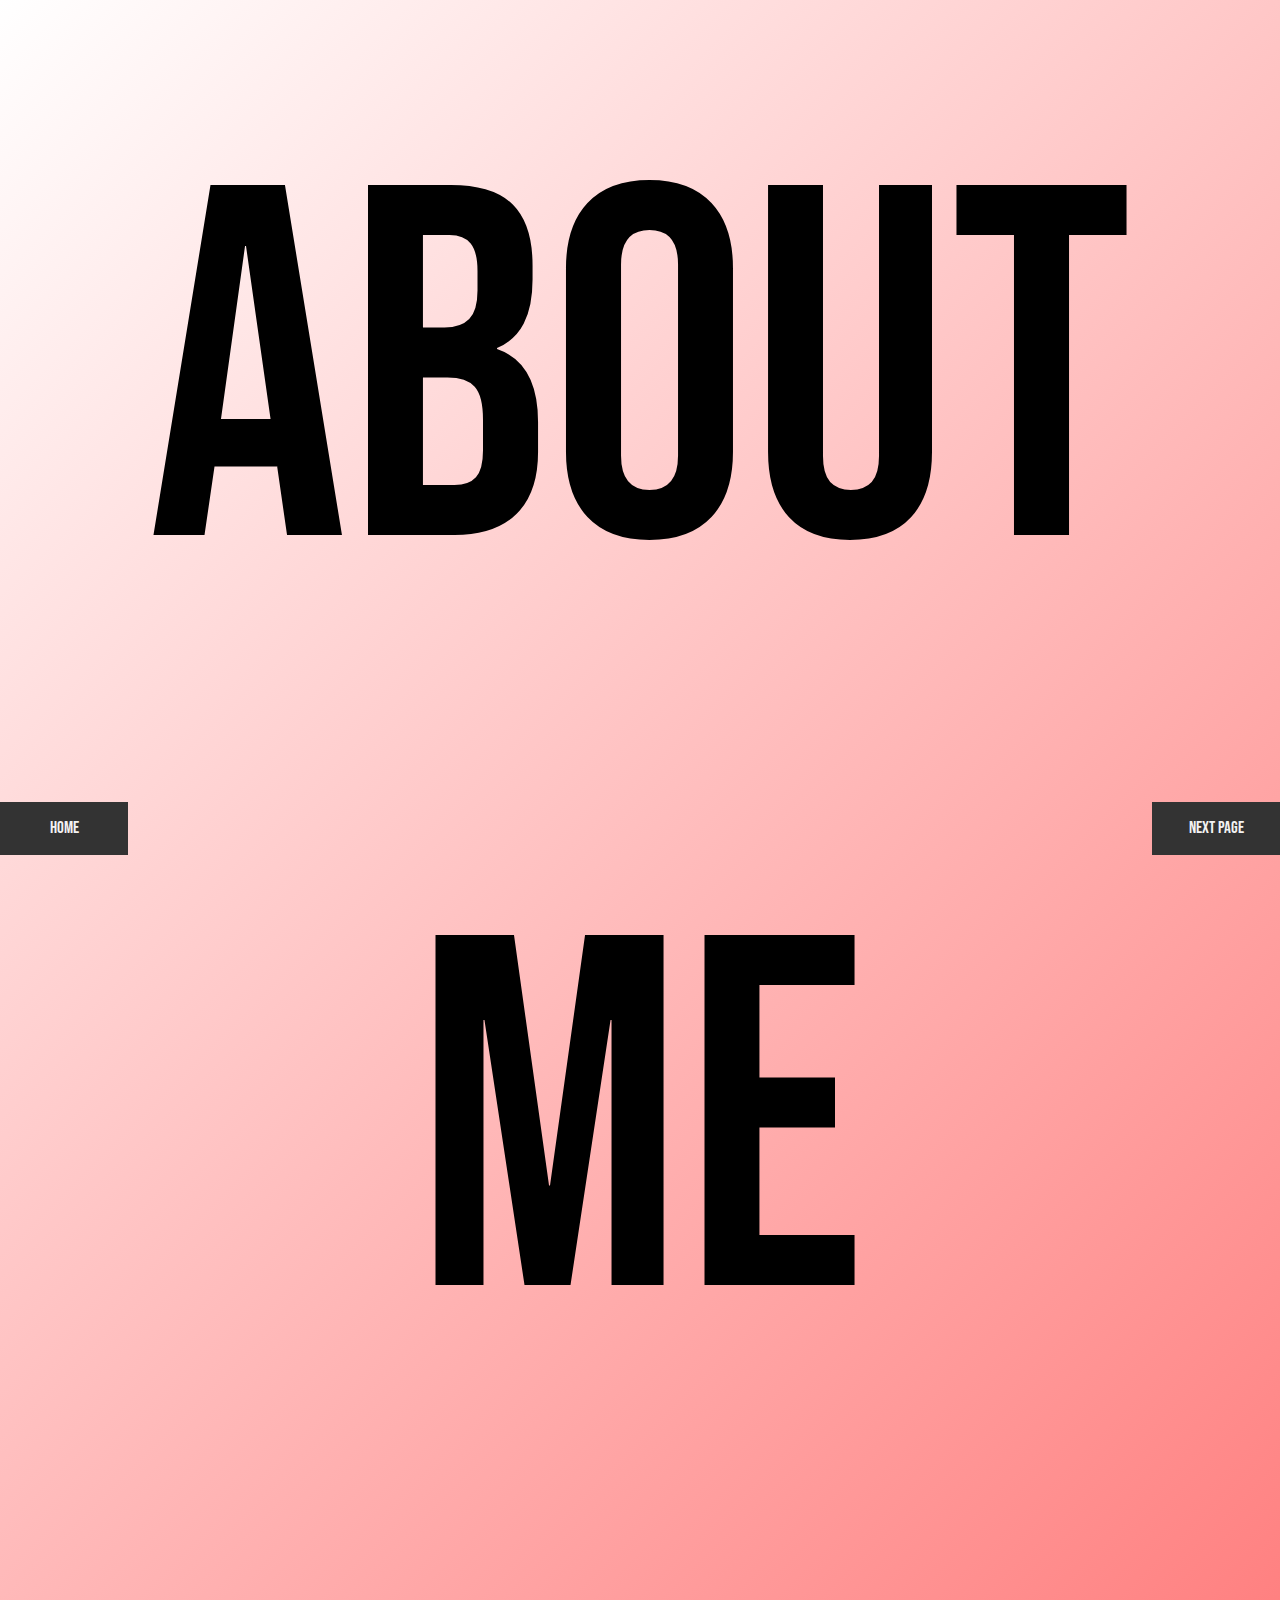
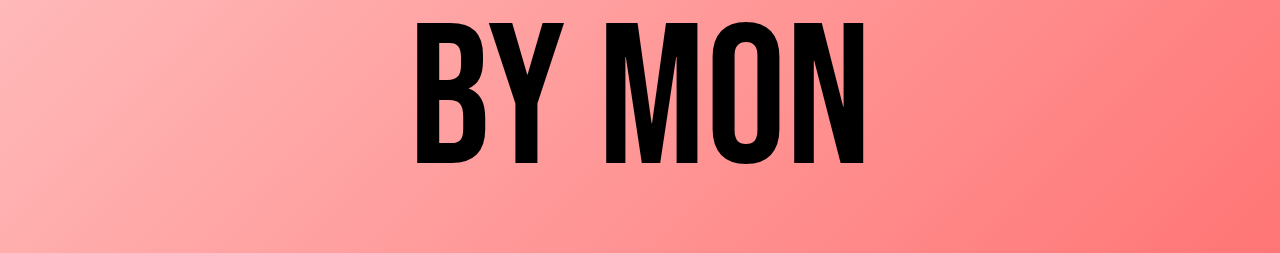
<file: index.html>
<!DOCTYPE html>
<html lang = “en”>
	<head>
		<title>About me</title>
        <meta name="viewport" content="width=device-width, initial-scale=1">
        <link rel="stylesheet" href="https://www.w3schools.com/w3css/4/w3.css">
        <link rel="stylesheet" type="text/css" href="style.css">
        <link rel="preconnect" href="https://fonts.googleapis.com">
        <link rel="preconnect" href="https://fonts.gstatic.com" crossorigin>
        <link href="https://fonts.googleapis.com/css2?family=Bebas+Neue&display=swap" rel="stylesheet">
	</head>
	<body>
        <div class = "navbarNext glow-on-hover">
            <a href = "page1.html">Next page</a>
        </div>
        <div class = "navbarBack glow-on-hover">
            <a href = "index.html">Home</a>
        </div>
        <!-- <div class="sidenav">
            <a href="page1.html">Page 1</a>
            <a href="page2.html">Page 2</a>
            <a href="page3.html">Page 3</a>
            <a href="page4.html">Page 4</a>
            <a href="page5.html">Page 5</a>
        </div> -->
        <h1 style = "font-family: 'Bebas Neue', cursive; font-size: 500px">About me</h1><br>
        <h1 style = "font-family: 'Bebas Neue', cursive; font-size: 200px">By Mon</h1>
        
	</body>
</html>
</file>
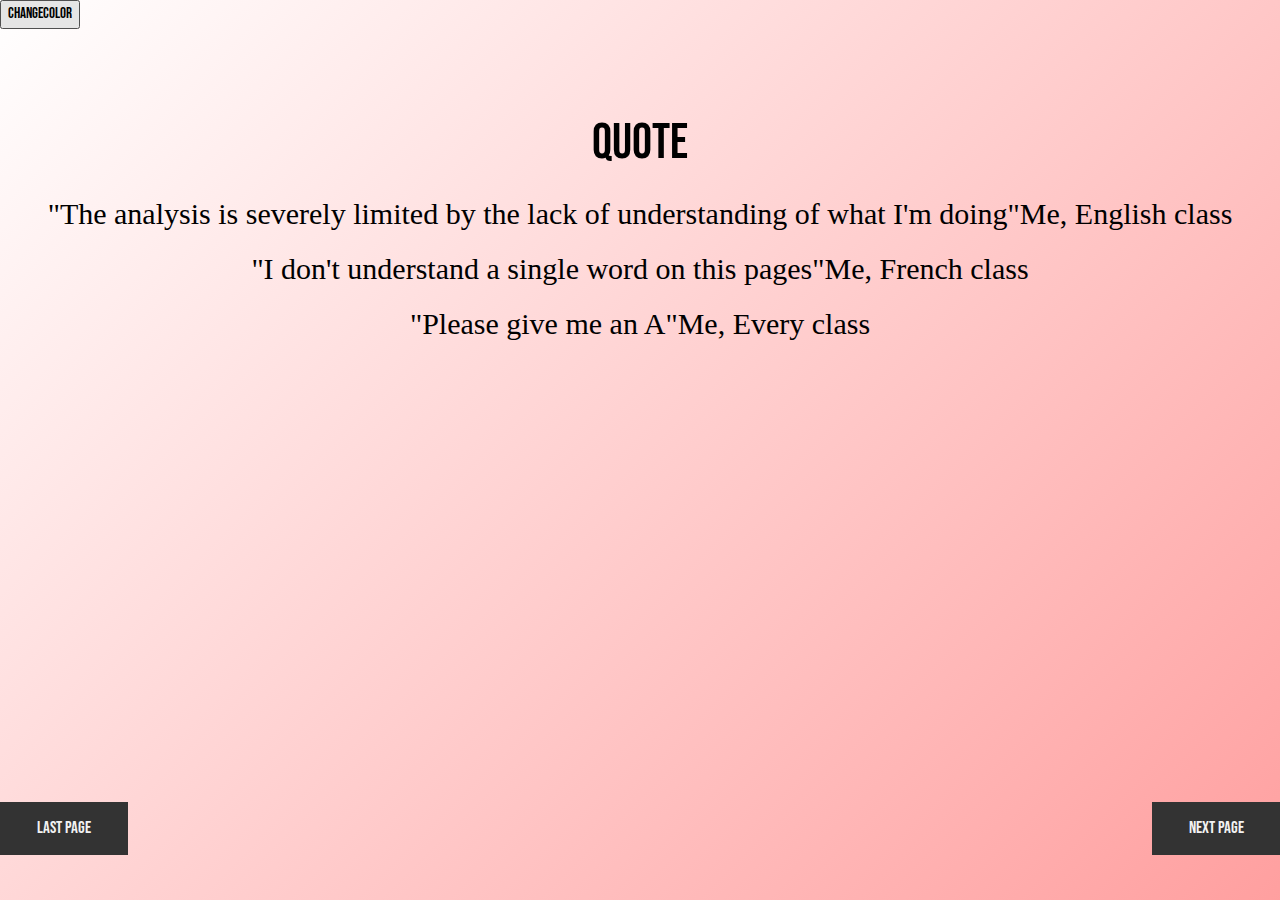
<file: page3.html>
<!DOCTYPE html>
<html lang = “en”>
	<head>
		<title>Midterm</title>
        <meta name="viewport" content="width=device-width, initial-scale=1">
        <link rel="stylesheet" href="https://www.w3schools.com/w3css/4/w3.css">
        <link rel="stylesheet" type="text/css" href="style.css">
        <link rel="preconnect" href="https://fonts.googleapis.com">
        <link rel="preconnect" href="https://fonts.gstatic.com" crossorigin>
        <link href="https://fonts.googleapis.com/css2?family=Bebas+Neue&display=swap" rel="stylesheet">

	</head>

<body style = "font-family: 'Bebas Neue', cursive !important;" id="p">
	<button onclick="Color()">Changecolor</button>

    <script>
 		function Color(){
 		    var color=prompt("What color?");
 		    document.getElementById("p").style.color = color;
		    
		    
 		}
    </script>
    <div class = "navbarNext">
        <a href = "page4.html">Next page</a>
    </div>
    <div class = "navbarBack">
        <a href = "page2.html">Last Page</a>
    </div>
    <br><br><br><br>
        <h1 style = "font-family: 'Bebas Neue', cursive !important;">quote</h1>
        <h2>"The analysis is severely limited by the lack of understanding of what I'm doing"Me, English class</h2>
        <h2>"I don't understand a single word on this pages"Me, French class</h2>
        <h2>"Please give me an A"Me, Every class</h2>
        <br><br><br><br><br><br><br><br><br><br><br><br><br><br><br>
</body>
</file>
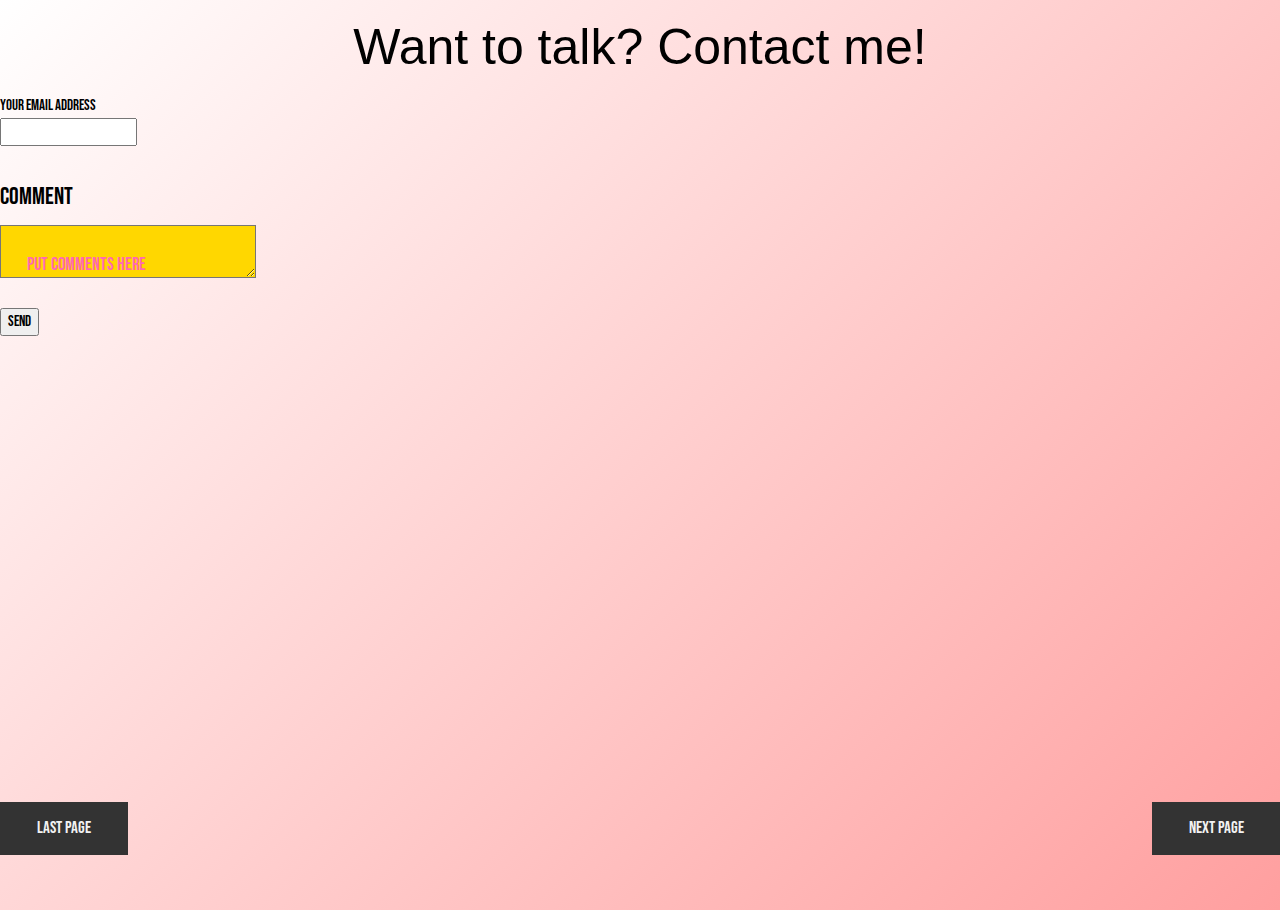
<file: page4.html>
<!DOCTYPE html>
<html lang = “en”>
	<head>
		<title>Midterm</title>
        <meta name="viewport" content="width=device-width, initial-scale=1">
        <link rel="stylesheet" href="https://www.w3schools.com/w3css/4/w3.css">
        <link rel="stylesheet" type="text/css" href="style.css">
        <link rel="preconnect" href="https://fonts.googleapis.com">
        <link rel="preconnect" href="https://fonts.gstatic.com" crossorigin>
        <link href="https://fonts.googleapis.com/css2?family=Bebas+Neue&display=swap" rel="stylesheet">

	</head>

<body>
    <div class = "navbarNext">
        <a href = "page5.html">Next page</a>
    </div>
    <div class = "navbarBack">
        <a href = "page3.html">Last Page</a>
    </div>
    <h1>Want to talk? Contact me!</h1>

    <form  action="https://api.sheetmonkey.io/form/2UrdHSvJDqWUq9NEingWNq" method="post">
        <label for="username">Your Email address</label><br>
        <input type="text" id="username" name="username"><br><br>
        <h3>Comment</h3>
        <textarea name="color1" id="pretty1"style="width:20%;height:50px;padding:2%;font-size:1.2em;background-color:gold;color:hotpink;">Put comments here</textarea><br><br>
        

        <input type="submit" value="Send">


        </form>
        </body>
</html>
</file>
<file: style.css>
body {
    margin: 0;
    background-color: blue !important;
    font-family: 'Bebas Neue', cursive !important;
}

.navbarNext {
    overflow: hidden;
    background-color: #333;
    position: fixed;
    bottom: 5%;
    width: 10%;
    margin-top: 100%;
    margin-bottom: 0%;
    margin-left: 90%;
    margin-right: 10%;
}

.navbarNext a {
    float: auto;
    display: block;
    color: #f2f2f2;
    text-align: center;
    padding: 14px 16px;
    text-decoration: none;
    font-size: 17px;
}

.navbarNext a:hover {
    background: #f1f1f1;
    color: black;
}

.navbarNext a.active {
    background-color: #04AA6D;
    color: white;
}
.navbarBack {
    overflow: hidden;
    background-color: #333;
    position: fixed;
    bottom: 5%;
    width: 10%;
    margin-top: 100%;
    margin-bottom: 0%;
    margin-left: 0%;
    margin-right: 90%;
}

.navbarBack a {
    float: auto;
    display: block;
    color: #f2f2f2;
    text-align: center;
    padding: 14px 16px;
    text-decoration: none;
    font-size: 17px;
}

.navbarBack a:hover {
    background: #f1f1f1;
    color: black;
}

.navbarBack a.active {
    background-color: #04AA6D;
    color: white;
}

.main {
    padding: 16px;
    margin-bottom: 30px;
}

h1{
  text-align: center;
  font-size: 50px;
}

h2{
    font-family:Times New Roman;
    text-align: center
}

li{
    font-size: 30px
}

h3{
    font-family: 'Bebas Neue', cursive !important;

}

.sidenav {
  height: 25%;
  width: 195px;
  position: ;
  z-index: 1;
  top: 0;
  left: 0;
  background-color: #111;
  overflow-x: hidden;
  padding-top: 20px;
}

.sidenav a {
  padding: 6px 8px 6px 16px;
  text-decoration: none;
  color: white;
  display: block;
  text-align: center;
}

.sidenav a:hover {
  color: #f1f1f1;
}

@media screen and (max-height: 450px) {
  .sidenav {padding-top: 15px;}
  .sidenav a {font-size: 18px;}
}

.center {
    display: block !important;
    margin-left: auto !important;
    margin-right: auto !important;
    width: 50% !important;
}

.div {
  width: 500px;
  height: 500px;
  background-color: red;
  position: relative;
  animation: myfirst 5s linear 2s infinite alternate;
}


html, body {
  width: 100%;
  height:100%;
}

body {
    background: linear-gradient(-45deg, #0011ff, #ffffff, #ff0000, #ffffff);
    background-size: 800% 800%;
    animation: gradient 15s ease infinite;
}

@keyframes gradient {
    0% {
        background-position: 0% 50%;
        background-repeat: no-repeat;
    }
    50% {
        background-position: 100% 50%;
        background-repeat: no-repeat;
    }
    100% {
        background-position: 0% 50%;
        background-repeat: no-repeat;
    }
}

/* Parent Container */
.content_img{
 position: relative;
 width: 500px;
 height: 500px;
}

/* Child Text Container */
.content_img div{
 position: relative;
 bottom: 0;
 right: 0;
 background: black;
 color: white;
 margin-bottom: 5px;
 font-family: sans-serif;
 opacity: 0;
 visibility: hidden;
 -webkit-transition: visibility 0s, opacity 0.5s linear; 
 transition: visibility 0s, opacity 0.5s linear;
}

/* Hover on Parent Container */
.content_img:hover{
 cursor: pointer;
}

.content_img:hover div{
 width: 150px;
 padding: 8px 15px;
 visibility: visible;
 opacity: 0.7; 
}
</file>
